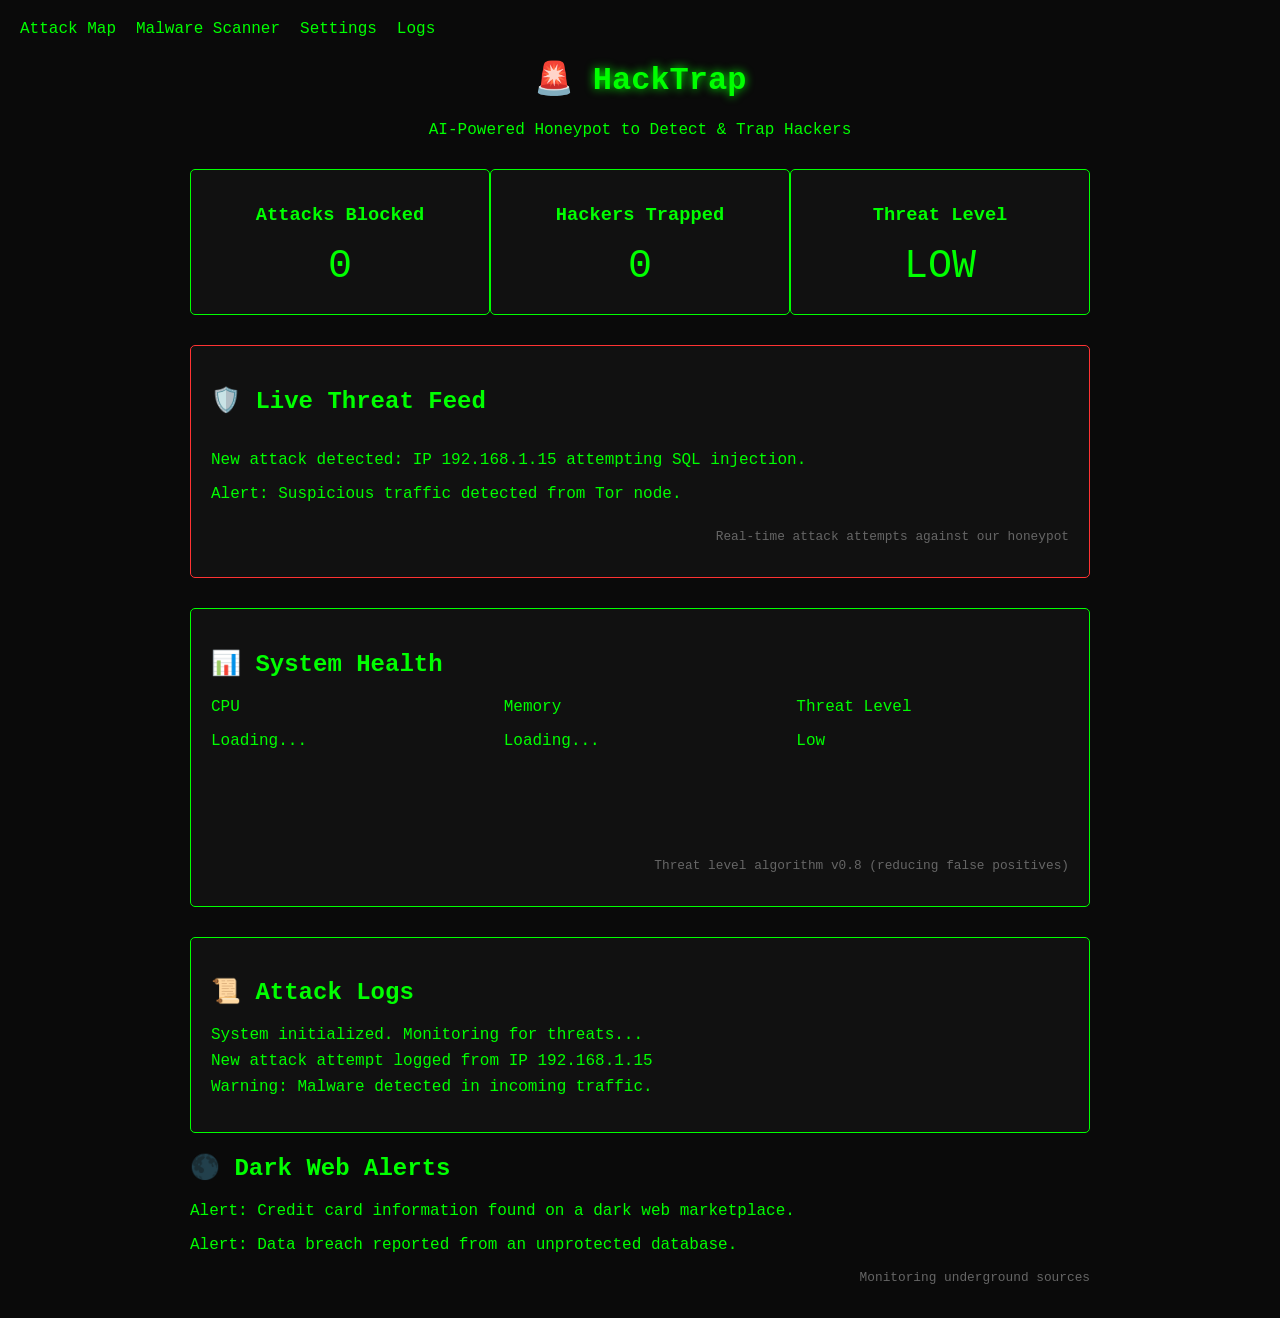
<file: index.html>
<!DOCTYPE html>
<html lang="en">

<head>
    <meta charset="UTF-8">
    <meta name="viewport" content="width=device-width, initial-scale=1.0">
    <title>HackTrap - AI-Powered Honeypot</title>
    <link rel="stylesheet" href="style.css">
</head>

<body>
    <div class="navbar">

        <a href="map.html">Attack Map</a>
        <a href="scanner.html">Malware Scanner</a>
        <a href="settings.html">Settings</a>
        <a href="logs.html">Logs</a>
    </div>

    <div class="container">
        <header>
            <h1>🚨 <span class="glow">HackTrap</span></h1>
            <p>AI-Powered Honeypot to Detect & Trap Hackers</p>
        </header>

        <div class="dashboard">
            <div class="stat-box">
                <h3>Attacks Blocked</h3>
                <p class="count" id="attacks">0</p>
            </div>
            <div class="stat-box">
                <h3>Hackers Trapped</h3>
                <p class="count" id="hackers">0</p>
            </div>
            <div class="stat-box">
                <h3>Threat Level</h3>
                <p class="count" id="threat">LOW</p>
            </div>
        </div>

        <section class="threat-feed">
            <h2>🛡️ Live Threat Feed</h2>
            <div class="feed-container" id="threat-feed">
                <!-- Dynamically populated -->
                <div class="feed-item">
                    <p>New attack detected: IP 192.168.1.15 attempting SQL injection.</p>
                </div>
                <div class="feed-item">
                    <p>Alert: Suspicious traffic detected from Tor node.</p>
                </div>
            </div>
            <p class="disclaimer">Real-time attack attempts against our honeypot</p>
        </section>

        <section class="health-monitor">
            <h2>📊 System Health</h2>
            <div class="gauges">
                <div class="gauge" id="cpu-gauge">
                    <div class="gauge-text">CPU</div>
                    <div class="gauge-circle">
                        <div class="gauge-fill" id="cpu-fill"></div>
                    </div>
                    <p id="cpu-status">Loading...</p>
                </div>
                <div class="gauge" id="memory-gauge">
                    <div class="gauge-text">Memory</div>
                    <div class="gauge-circle">
                        <div class="gauge-fill" id="memory-fill"></div>
                    </div>
                    <p id="memory-status">Loading...</p>
                </div>
                <div class="gauge" id="threat-gauge">
                    <div class="gauge-text">Threat Level</div>
                    <div class="gauge-circle">
                        <div class="gauge-fill" id="threat-fill"></div>
                    </div>
                    <p id="threat-status">Low</p>
                </div>
            </div>
            <p class="disclaimer">Threat level algorithm v0.8 (reducing false positives)</p>
        </section>


        <div class="log">
            <h2>📜 Attack Logs</h2>
            <ul id="logs">
                <li>System initialized. Monitoring for threats...</li>
                <li>New attack attempt logged from IP 192.168.1.15</li>
                <li>Warning: Malware detected in incoming traffic.</li>
            </ul>
        </div>

        <section class="darkweb-module">
            <h2>🌑 Dark Web Alerts</h2>
            <div class="alerts" id="darkweb-alerts">
                <div class="alert-item">
                    <p>Alert: Credit card information found on a dark web marketplace.</p>
                </div>
                <div class="alert-item">
                    <p>Alert: Data breach reported from an unprotected database.</p>
                </div>
            </div>
            <p class="disclaimer">Monitoring underground sources</p>
        </section>
    </div>

    <script src="script.js"></script>
    <script src="darkweb.js"></script>
</body>

</html>
</file>
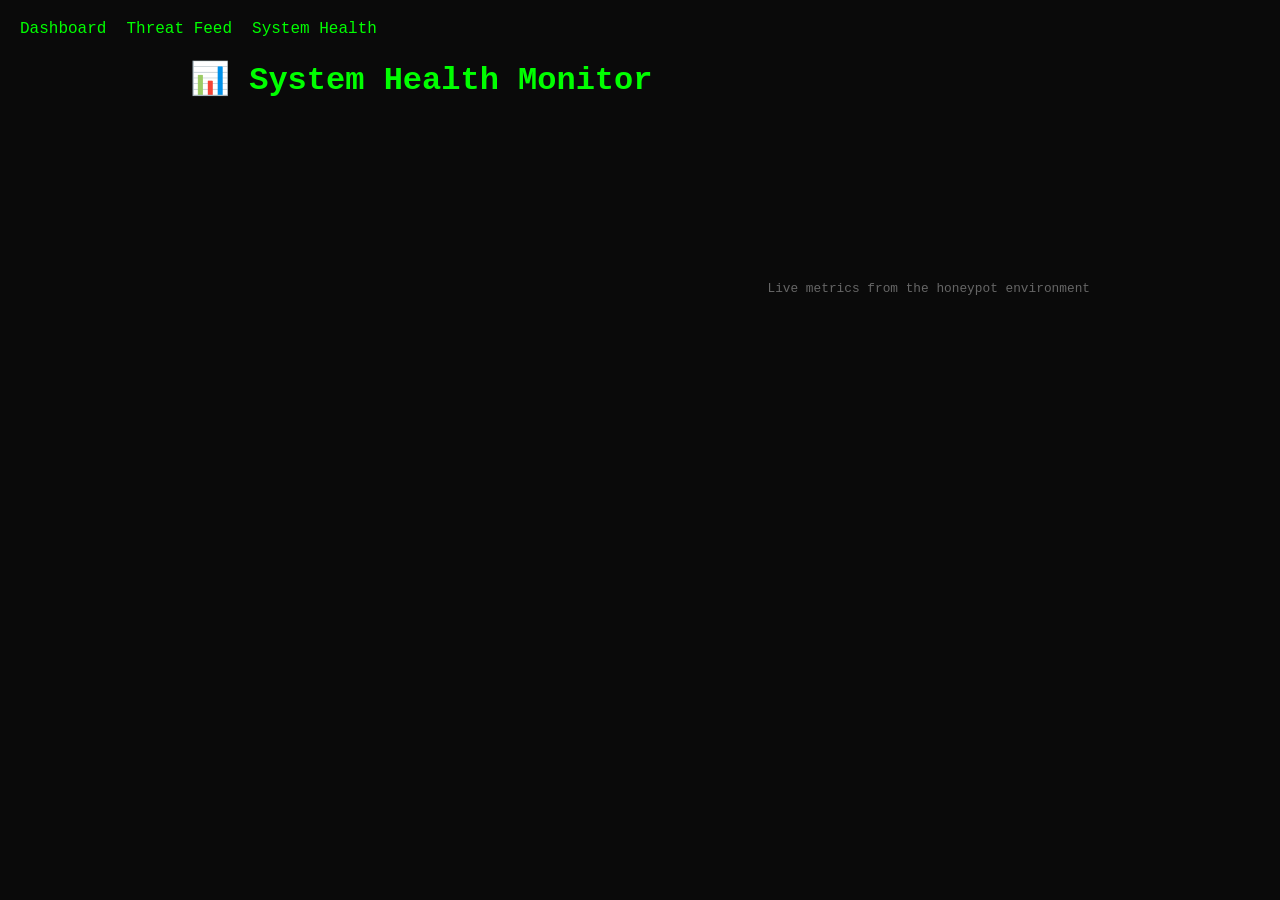
<file: healthmonitor.html>
<!DOCTYPE html>
<html lang="en">
<head>
  <meta charset="UTF-8" />
  <meta name="viewport" content="width=device-width, initial-scale=1.0"/>
  <title>System Health - HackTrap</title>
  <link rel="stylesheet" href="style.css">
  <script src="healthmonitor.js" defer></script>
</head>
<body>
  <div class="navbar">
    <a href="index.html">Dashboard</a>
    <a href="threatfeed.html">Threat Feed</a>
    <a href="healthmonitor.html">System Health</a>
  </div>

  <div class="container">
    <h1>📊 System Health Monitor</h1>
    <div class="gauges">
      <div class="gauge" id="cpu-gauge"></div>
      <div class="gauge" id="memory-gauge"></div>
      <div class="gauge" id="threat-gauge"></div>
    </div>
    <p class="disclaimer">Live metrics from the honeypot environment</p>
  </div>
</body>
</html>
</file>
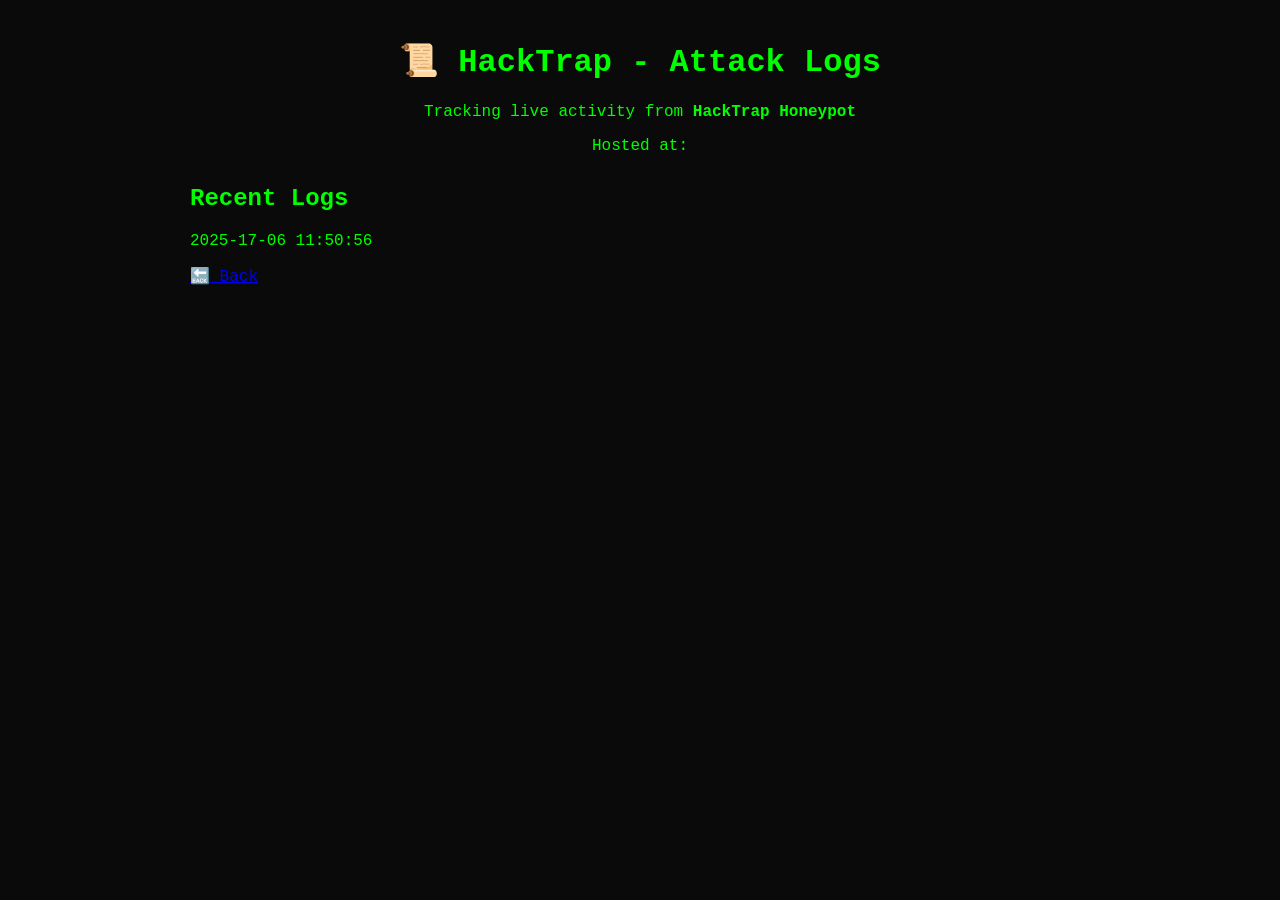
<file: logs.html>
<!DOCTYPE html>
<html lang="en">
<head>
    <meta charset="UTF-8">
    <meta name="viewport" content="width=device-width, initial-scale=1.0">
    <title>HackTrap - Attack Logs</title>
    <link rel="stylesheet" href="style.css">
</head>
<body>
    <div class="container">
        <header>
            <h1>📜 HackTrap - Attack Logs</h1>
            <p>Tracking live activity from <strong>HackTrap Honeypot</strong></p>
            <p class="url-note">Hosted at: <a href="http://127.0.0.1:5500/index.html" target="_blank"></a></p>
        </header>

        <section class="logs-section">
            <h2>Recent Logs</h2>
            <ul id="logs-list">
                <li class="log-item">
                    <span class="log-time">2025-17-06 11:50:56</span>
                
                </li>
            </ul>
        </section>

        <footer>
            <p><a href="index.html">🔙 Back</a></p>

        </footer>
    </div>

    <script src="log.js"></script>
</body>
</html>
</file>
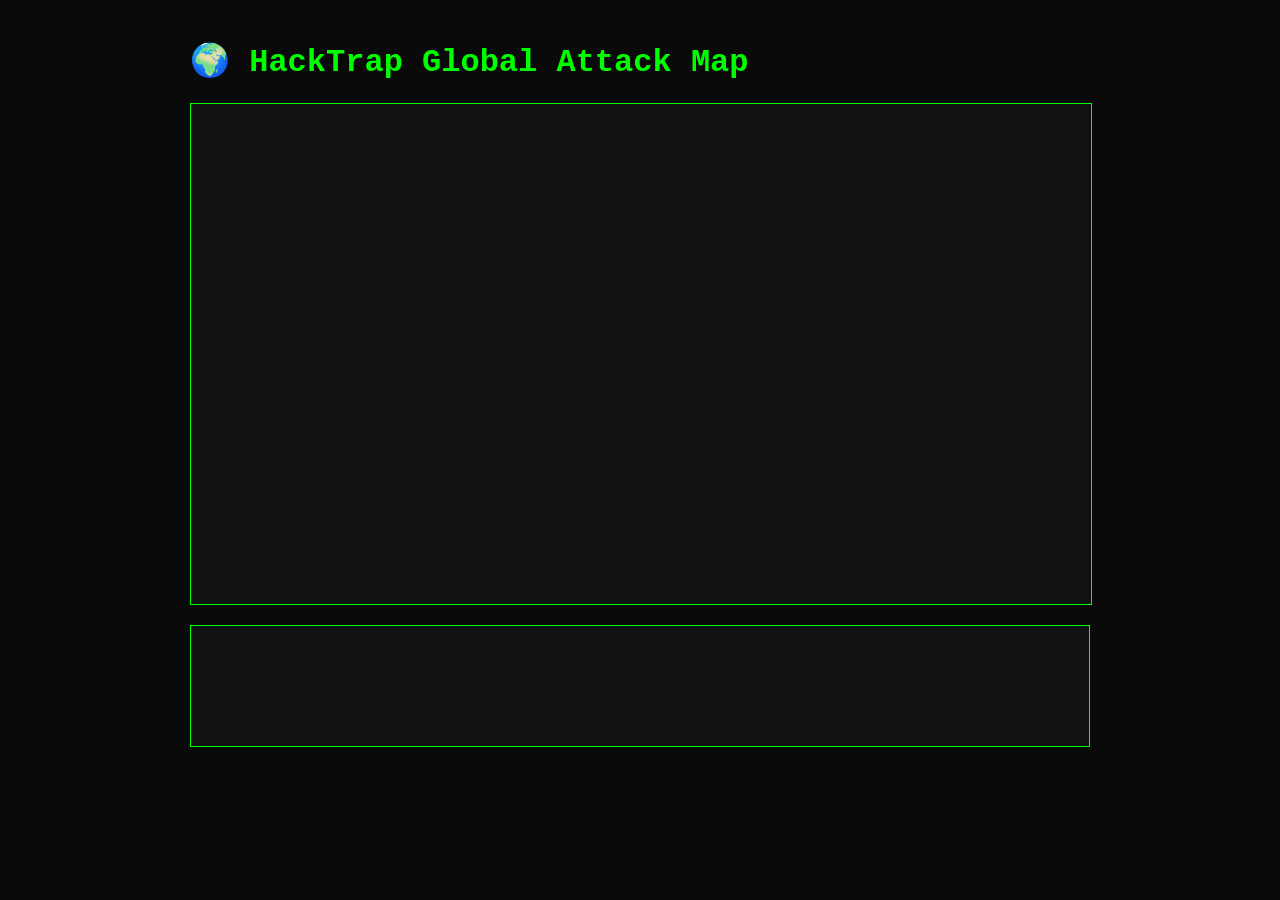
<file: map.html>
<!DOCTYPE html>
<html lang="en">
<head>
    <meta charset="UTF-8">
    <title>HackTrap - Global Attack Map</title>
    <script src="https://d3js.org/d3.v7.min.js"></script>
    <script src="https://d3js.org/topojson.v3.min.js"></script>
    <link rel="stylesheet" href="style.css">
</head>
<body>
    <div class="container">
        <h1>🌍 HackTrap Global Attack Map</h1>
        <div id="map"></div>
        <div id="attack-log"></div>
    </div>
    <script src="map.js"></script>
</body>
</html>
</file>
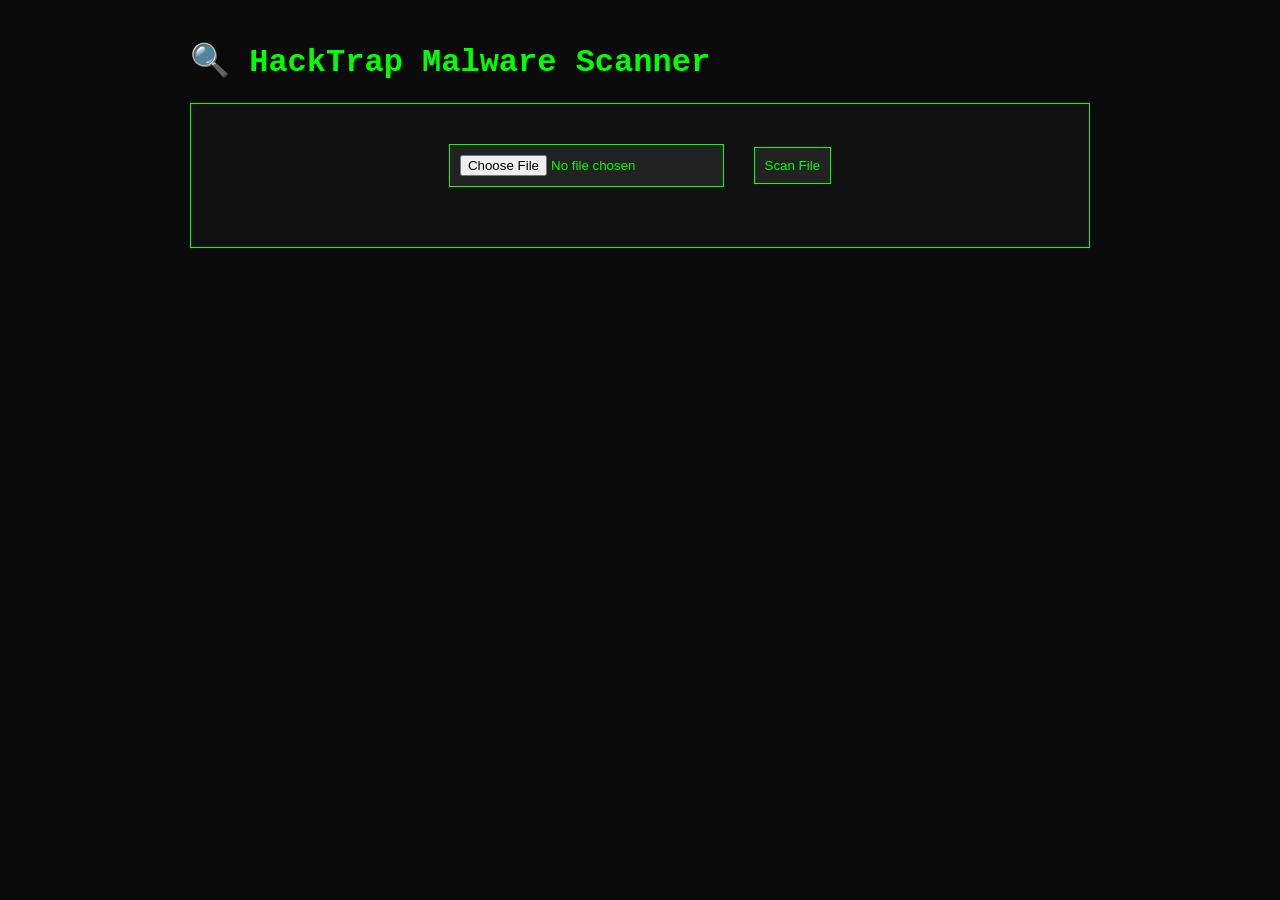
<file: scanner.html>
<!DOCTYPE html>
<html lang="en">
<head>
    <meta charset="UTF-8">
    <title>HackTrap - Malware Scanner</title>
    <link rel="stylesheet" href="style.css">
</head>
<body>
    <div class="container">
        <h1>🔍 HackTrap Malware Scanner</h1>
        <div class="scanner-box">
            <input type="file" id="file-upload">
            <button onclick="scanFile()">Scan File</button>
            <div id="result"></div>
        </div>
    </div>
    <script src="scanner.js"></script>
</body>
</html>
</file>
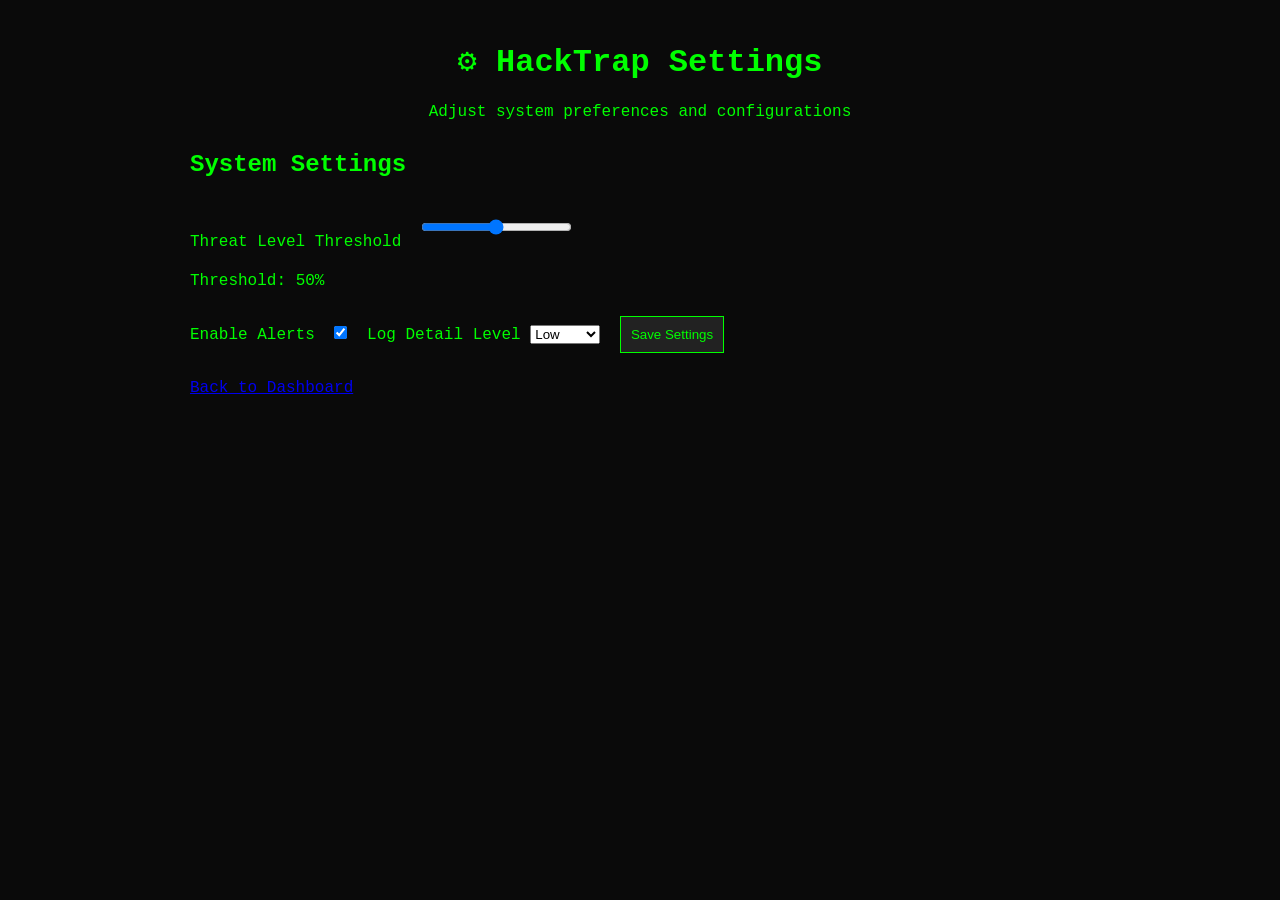
<file: settings.html>
<!DOCTYPE html>
<html lang="en">
<head>
    <meta charset="UTF-8">
    <meta name="viewport" content="width=device-width, initial-scale=1.0">
    <title>Settings - HackTrap</title>
    <link rel="stylesheet" href="style.css">
</head>
<body>
    <div class="container">
        <header>
            <h1>⚙️ HackTrap Settings</h1>
            <p>Adjust system preferences and configurations</p>
        </header>

        <section class="settings-section">
            <h2>System Settings</h2>
            <form id="settings-form">
                <label for="threat-threshold">Threat Level Threshold</label>
                <input type="range" id="threat-threshold" min="0" max="100" step="1" value="50">
                <p>Threshold: <span id="threat-threshold-value">50</span>%</p>

                <label for="alert-toggle">Enable Alerts</label>
                <input type="checkbox" id="alert-toggle" checked>

                <label for="log-level">Log Detail Level</label>
                <select id="log-level">
                    <option value="low">Low</option>
                    <option value="medium">Medium</option>
                    <option value="high">High</option>
                </select>

                <button type="submit">Save Settings</button>
            </form>
        </section>

        <footer>
            <p><a href="index.html">Back to Dashboard</a></p>
        </footer>
    </div>

    <script src="settings.js"></script>
</body>
</html>
</file>
<file: style.css>
.navbar {
    display: flex;
    gap: 20px;
    margin-bottom: 20px;
}
.navbar a {
    color: #0f0;
    text-decoration: none;
}
body {
    font-family: 'Courier New', monospace;
    background: #0a0a0a;
    color: #0f0;
    margin: 0;
    padding: 20px;
}

.container {
    max-width: 900px;
    margin: 0 auto;
}

header {
    text-align: center;
    margin-bottom: 30px;
}

.glow {
    text-shadow: 0 0 10px #0f0;
}

.dashboard {
    display: flex;
    justify-content: space-between;
    margin-bottom: 30px;
}

.stat-box {
    background: #111;
    border: 1px solid #0f0;
    padding: 15px;
    border-radius: 5px;
    width: 30%;
    text-align: center;
}

.count {
    font-size: 2.5em;
    margin: 10px 0;
}

.log {
    background: #111;
    border: 1px solid #0f0;
    padding: 20px;
    border-radius: 5px;
}

ul {
    list-style-type: none;
    padding: 0;
}

li {
    margin: 8px 0;
    color: #0f0;
}
#map {
    width: 100%;
    height: 500px;
    background: #111;
    border: 1px solid #0f0;
    margin: 20px 0;
}

.country {
    fill: #333;
    stroke: #0f0;
    stroke-width: 0.5px;
}

.attack {
    fill: red;
    opacity: 0.7;
    animation: pulse 1s infinite;
}

@keyframes pulse {
    0% { opacity: 0.7; }
    50% { opacity: 0.3; }
    100% { opacity: 0.7; }
}

#attack-log {
    background: #111;
    border: 1px solid #0f0;
    padding: 10px;
    font-family: monospace;
    height: 100px;
    overflow-y: scroll;
}
.scanner-box {
    background: #111;
    border: 1px solid #0f0;
    padding: 30px;
    text-align: center;
}

input, button {
    padding: 10px;
    margin: 10px;
    background: #222;
    color: #0f0;
    border: 1px solid #0f0;
}

button {
    cursor: pointer;
}

button:hover {
    background: #0f0;
    color: #000;
}

#result {
    margin-top: 20px;
    font-family: monospace;
}
.threat-feed {
    background: #111;
    border: 1px solid #ff3333;
    padding: 20px;
    margin: 30px 0;
    border-radius: 5px;
  }
  
  .feed-container {
    max-height: 300px;
    overflow-y: auto;
    font-family: 'Courier New', monospace;
  }
  
  .threat-event {
    padding: 10px;
    margin: 5px 0;
    border-left: 3px solid #ff3333;
    background: rgba(255, 0, 0, 0.05);
    display: grid;
    grid-template-columns: 100px 1fr 100px;
  }
  
  .disclaimer {
    font-size: 0.8em;
    color: #666;
    text-align: right;
    margin-top: 10px;
  }
  .health-monitor {
    background: #111;
    border: 1px solid #0f0;
    padding: 20px;
    margin: 30px 0;
    border-radius: 5px;
  }
  
  .gauges {
    display: flex;
    gap: 20px;
  }
  
  .gauge {
    flex: 1;
    height: 150px;
    position: relative;
  }
  .threat-feed {
    background: #111;
    border: 1px solid #ff3333;
    padding: 20px;
    margin: 30px 0;
    border-radius: 5px;
  }
  
  .feed-container {
    max-height: 300px;
    overflow-y: auto;
    font-family: 'Courier New', monospace;
  }
  
  .threat-event {
    padding: 10px;
    margin: 5px 0;
    border-left: 3px solid #ff3333;
    background: rgba(255, 0, 0, 0.05);
    display: grid;
    grid-template-columns: 100px 1fr 100px;
  }
  
  .disclaimer {
    font-size: 0.8em;
    color: #666;
    text-align: right;
    margin-top: 10px;
  }
  .health-monitor {
    background: #111;
    border: 1px solid #0f0;
    padding: 20px;
    margin: 30px 0;
    border-radius: 5px;
  }
  
  .gauges {
    display: flex;
    gap: 20px;
  }
  
  .gauge {
    flex: 1;
    height: 150px;
    position: relative;
  }
</file>
